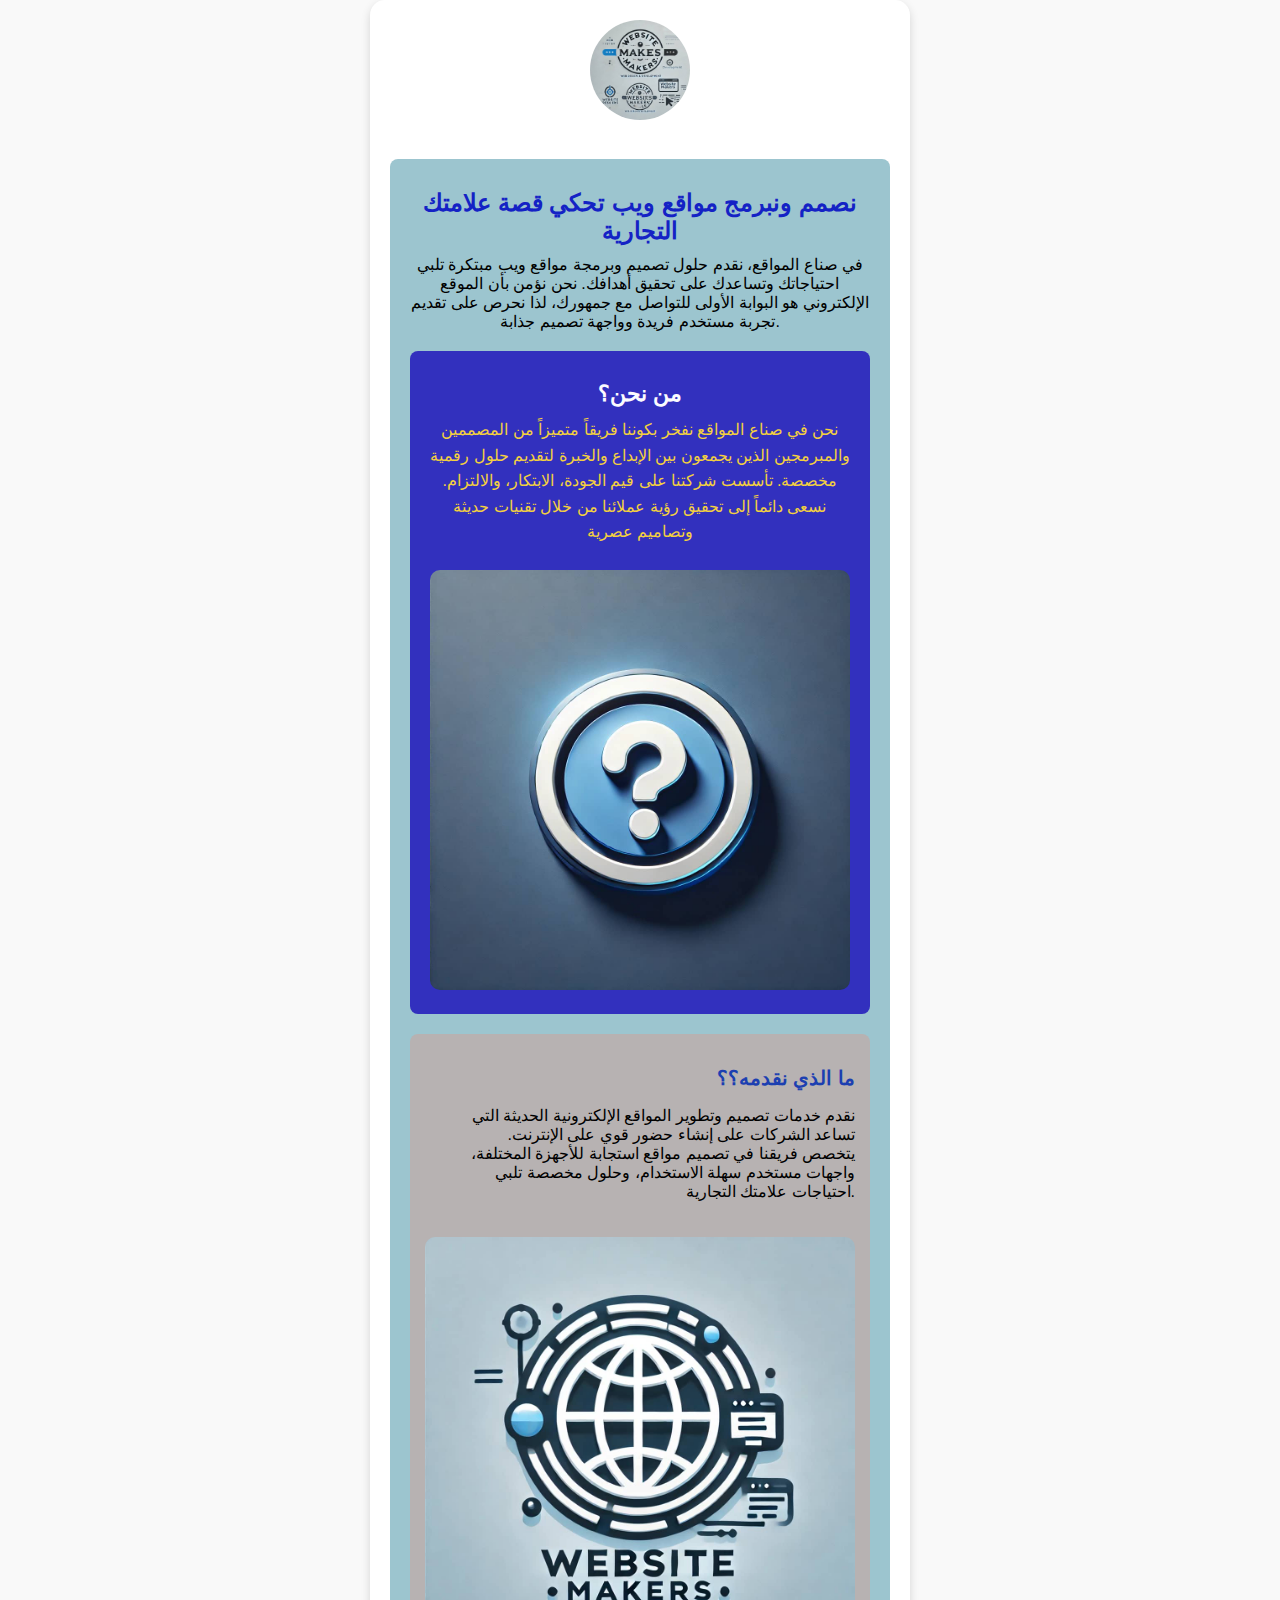
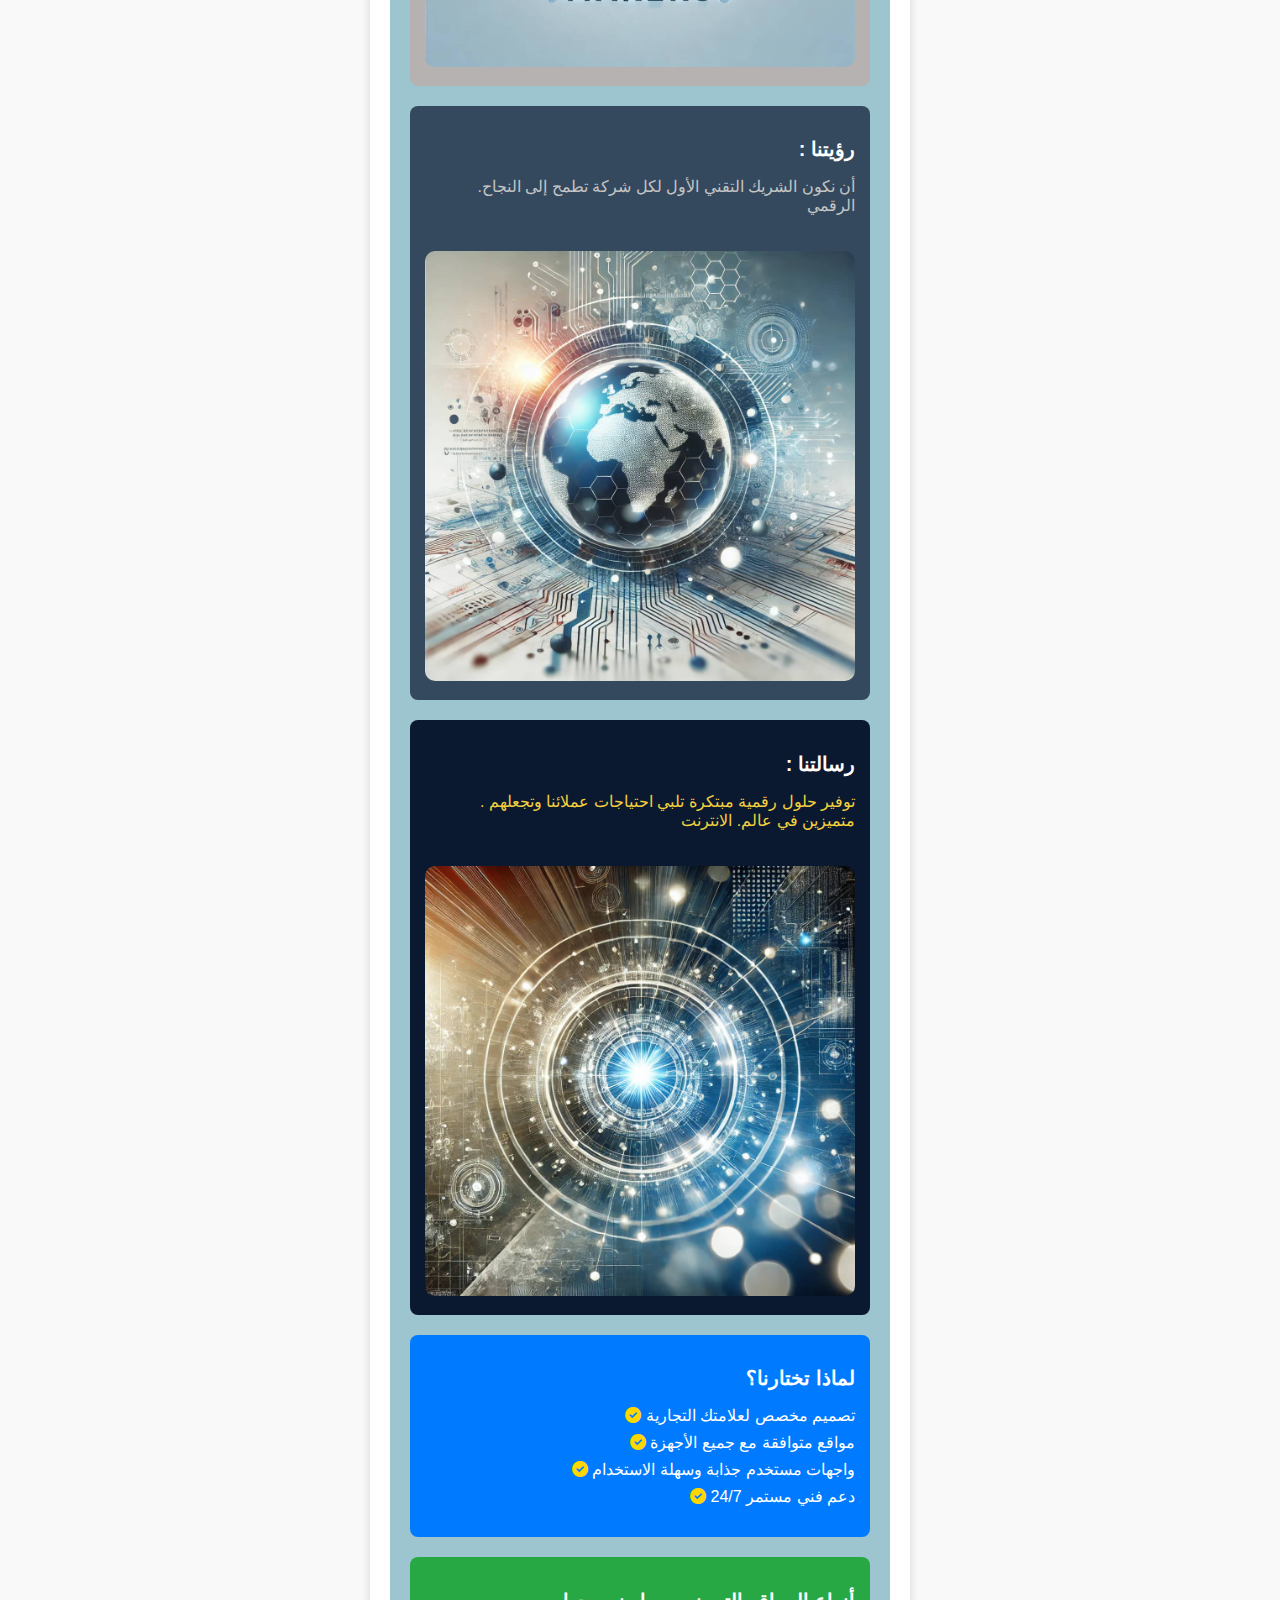
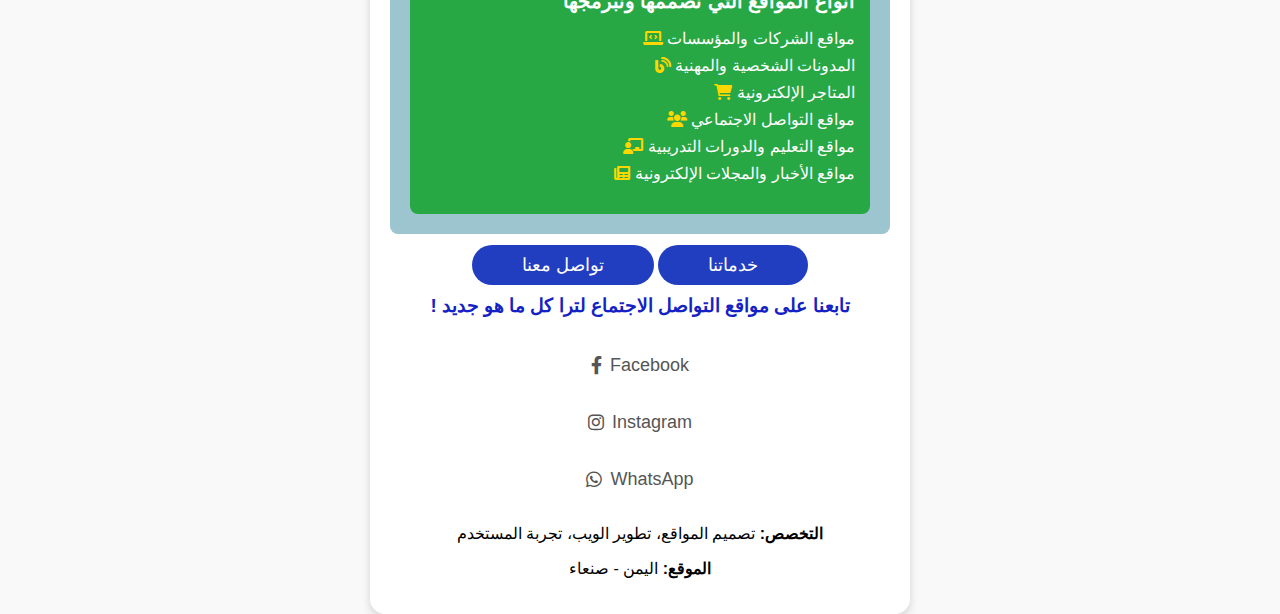
<file: index.html>
<!DOCTYPE html>
<html lang="en">
<head>
    <meta charset="UTF-8">
    <meta name="viewport" content="width=device-width, initial-scale=1.0">
    <title>Website Makers|ابتكار احث التقنيات لتصميم موقعك</title>
    <link rel="stylesheet" href="style.css">
    <link href="https://cdnjs.cloudflare.com/ajax/libs/font-awesome/6.0.0-beta3/css/all.min.css" rel="stylesheet">
</head>
<body>
    <div class="partner-card">
        <!-- صورة الشعار -->
        <div class="logo-container">
            <img src="company-logo.png" alt="Logo - صناع المواقع">
        </div>

        <!-- المعلومات -->
        <div class="company-description-container1">
        <div class="info-container">
            <h2>نصمم ونبرمج مواقع ويب تحكي قصة علامتك التجارية</h2>
            <p>
                في صناع المواقع، نقدم حلول تصميم وبرمجة مواقع ويب مبتكرة تلبي احتياجاتك وتساعدك على تحقيق أهدافك. نحن نؤمن بأن الموقع الإلكتروني هو البوابة الأولى للتواصل مع جمهورك، لذا نحرص على تقديم تجربة مستخدم فريدة وواجهة تصميم جذابة.
            </p>
            <div class="company-description-ser">
                <div class="company-ret">
                    <h2>من نحن؟</h2>
                    <p>نحن في صناع المواقع نفخر بكوننا فريقاً متميزاً من المصممين والمبرمجين الذين يجمعون بين الإبداع والخبرة لتقديم حلول رقمية مخصصة. تأسست شركتنا على قيم الجودة، الابتكار، والالتزام. نسعى دائماً إلى تحقيق رؤية عملائنا من خلال تقنيات حديثة وتصاميم عصرية</p>
                    <img src="rtt.jpg" alt="خدمات تصميم المواقع">
                </div>
            </div>
            
                
          
        <!-- ما نقدمه-->
        </div>
        <div class="sstm">
            <h2>ما الذي نقدمه؟؟</h2>
            <ul>
                <p>نقدم خدمات تصميم وتطوير المواقع الإلكترونية الحديثة التي تساعد الشركات على إنشاء حضور قوي على
                    الإنترنت. يتخصص فريقنا في تصميم مواقع استجابة للأجهزة المختلفة، واجهات مستخدم سهلة الاستخدام، وحلول مخصصة تلبي احتياجات علامتك التجارية.</p>
            </ul>
            <img src="services-image.jpg" alt="خدمات تصميم المواقع">
        </div>
        <!-- رؤيتنا-->
        <div class="wwe">
            <h2>: رؤيتنا </h2>
            <ul>
                <p>.أن نكون الشريك التقني الأول لكل شركة تطمح إلى النجاح الرقمي</p>
            </ul>
            <img src="ala.jpg" alt="خدمات تصميم المواقع">
        </div>
        <!-- رسالتنا-->
        <div class="wse">
            <h2>: رسالتنا </h2>
            <ul>
                <p>. توفير حلول رقمية مبتكرة تلبي احتياجات عملائنا وتجعلهم متميزين في عالم. الانترنت</p>
            </ul>
            <img src="settr.jpg" alt="خدمات تصميم المواقع">
        </div>
        
        <!-- قسم مميز -->
        <div class="features">
            <h2>لماذا تختارنا؟</h2>
            <ul>
                <li><i class="fas fa-check-circle"></i> تصميم مخصص لعلامتك التجارية</li>
                <li><i class="fas fa-check-circle"></i> مواقع متوافقة مع جميع الأجهزة</li>
                <li><i class="fas fa-check-circle"></i> واجهات مستخدم جذابة وسهلة الاستخدام</li>
                <li><i class="fas fa-check-circle"></i> دعم فني مستمر 24/7</li>
            </ul>
        </div>
         <!-- قسم أنواع المواقع -->
         <div class="website-types">
            <h2>أنواع المواقع التي نصممها ونبرمجها</h2>
            <ul>
                <li><i class="fas fa-laptop-code"></i> مواقع الشركات والمؤسسات</li>
                <li><i class="fas fa-blog"></i> المدونات الشخصية والمهنية</li>
                <li><i class="fas fa-shopping-cart"></i> المتاجر الإلكترونية</li>
                <li><i class="fas fa-users"></i> مواقع التواصل الاجتماعي</li>
                <li><i class="fas fa-chalkboard-teacher"></i> مواقع التعليم والدورات التدريبية</li>
                <li><i class="fas fa-newspaper"></i> مواقع الأخبار والمجلات الإلكترونية</li>
            </ul>
        </div>
        
        
        
        </div>
        <!-- عنوان الروابط الاجتماعية -->
        <div class="social-header">
            <a href="services.html" class="btn">خدماتنا</a> <!-- الرابط إلى صفحة الخدمات -->
            <a href="contact.html" class="contact-btn">تواصل معنا</a>
            <h3>! تابعنا على مواقع التواصل الاجتماع لترا كل ما هو جديد</h3>
            
        </div>


        <!-- الروابط الاجتماعية -->
        <div class="social-links">
            <a href="https://www.facebook.com/profile.php?id=100070565562581" target="_blank"><i class="fab fa-facebook-f"></i> Facebook</a>
            <a href="https://www.instagram.com/75ah99/profilecard/?igsh=ZnZrYXY3Ynl2Z3po" target="_blank"><i class="fab fa-instagram"></i> Instagram</a>
            <a href="https://wa.me/+967783407239" target="_blank"><i class="fab fa-whatsapp"></i> WhatsApp</a>
            </a>
        </div>
        <p><strong>التخصص:</strong> تصميم المواقع، تطوير الويب، تجربة المستخدم</p>
        <p><strong>الموقع:</strong> اليمن - صنعاء</p>
    </div>
</body>
</html>
</file>
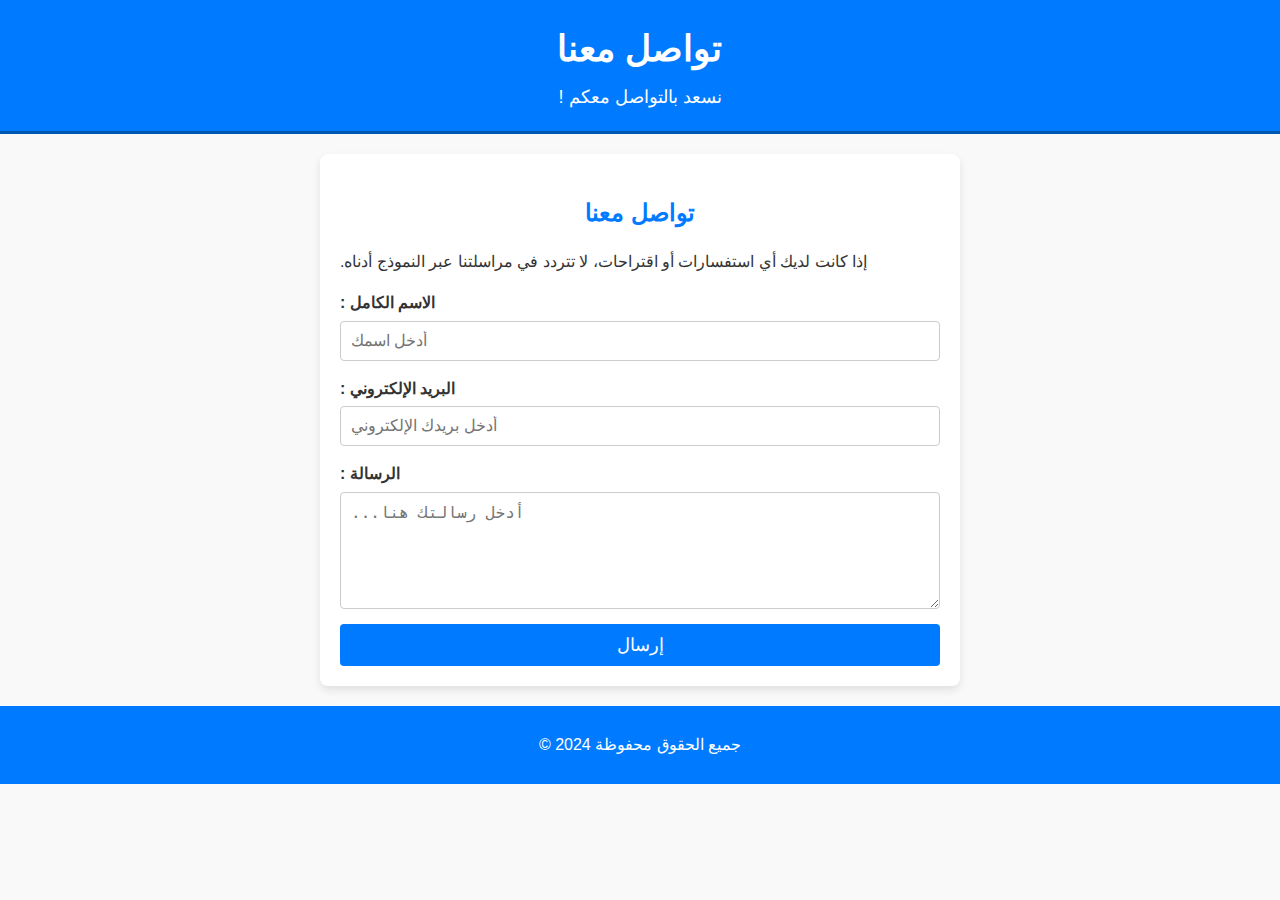
<file: contact.html>
<!DOCTYPE html>
<html lang="ar">
<head>
    <meta charset="UTF-8">
    <meta name="viewport" content="width=device-width, initial-scale=1.0">
    <title>تواصل معنا</title>
    <link rel="stylesheet" href="styles.css">
</head>
<body>
    <!-- العنوان الرئيسي -->
    <header class="contact-header">
        <div class="header-content">
            <h1>تواصل معنا</h1>
            <p>! نسعد بالتواصل معكم</p>
        </div>
    </header>

    <!-- محتوى الصفحة -->
    <main class="contact-content">
        <section>
            <h2>تواصل معنا</h2>
            <p>.إذا كانت لديك أي استفسارات أو اقتراحات، لا تتردد في مراسلتنا عبر النموذج أدناه</p>
        </section>
        <!-- نموذج الاتصال -->
        <form class="contact-form" action="send_message.php" method="POST">
            <label for="name">: الاسم الكامل</label>
            <input type="text" id="name" name="name" placeholder="أدخل اسمك" required>

            <label for="email">: البريد الإلكتروني</label>
            <input type="email" id="email" name="email" placeholder="أدخل بريدك الإلكتروني" required>

            <label for="message">: الرسالة</label>
            <textarea id="message" name="message" rows="5" placeholder="...أدخل رسالتك هنا" required></textarea>

            <button type="submit">إرسال</button>
        </form>
    </main>

    <!-- حقوق الملكية -->
    <footer class="footer">
        <p>© 2024 جميع الحقوق محفوظة</p>
    </footer>
</body>
</html>
</file>
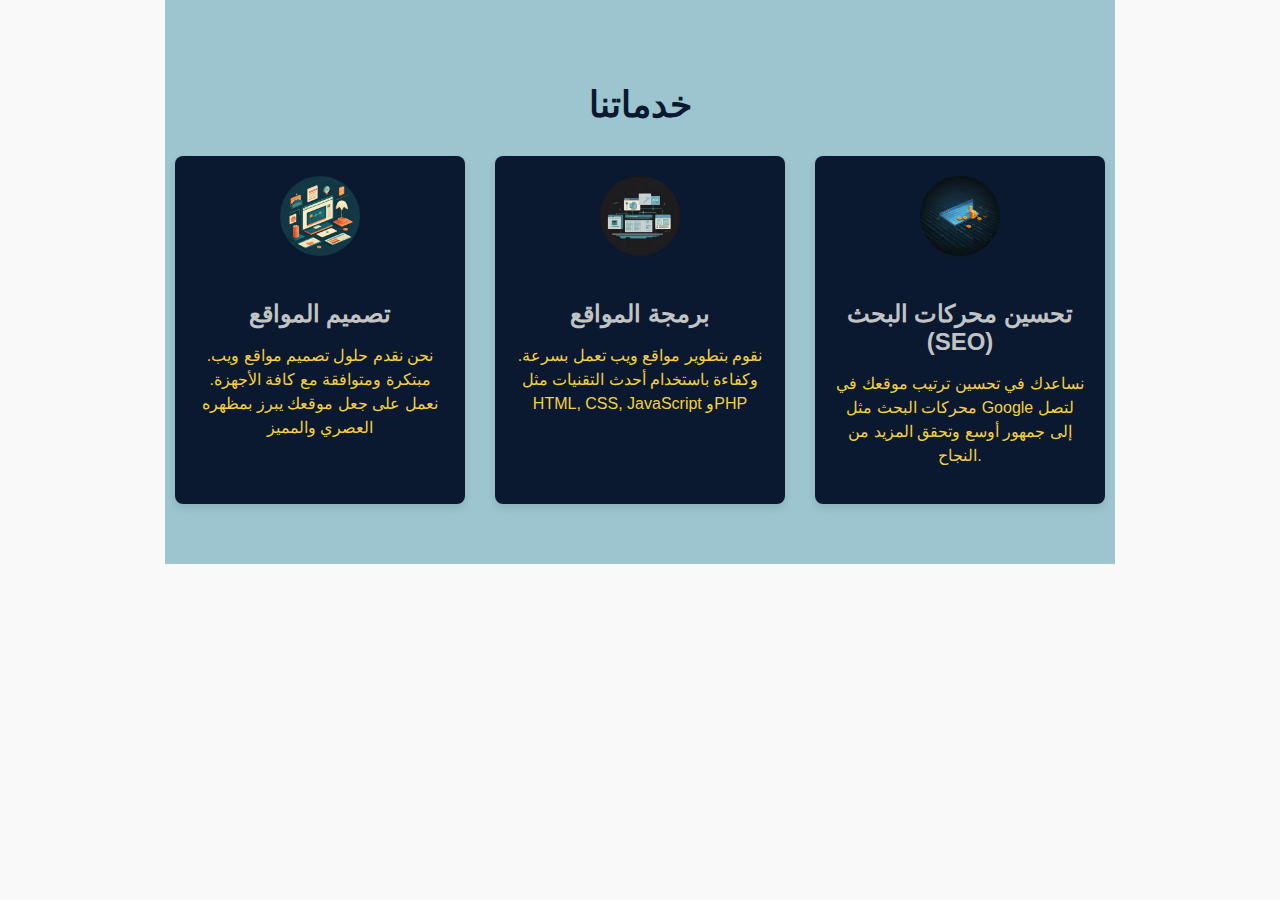
<file: services.html>
<!DOCTYPE html>
<html lang="ar">
<head>
    <meta charset="UTF-8">
    <meta name="viewport" content="width=device-width, initial-scale=1.0">
    <title>خدماتنا</title>
    <link rel="stylesheet" href="style.css">
</head>
<body>
    <section class="services">
        <h1>خدماتنا</h1>
        <div class="service-container">
            <div class="service">
                <img src="opr.png" alt="تصميم مواقع">
                <h2>تصميم المواقع</h2>
                <p>.نحن نقدم حلول تصميم مواقع ويب مبتكرة ومتوافقة مع كافة الأجهزة. نعمل على جعل موقعك يبرز بمظهره العصري والمميز</p>
            </div>
            <div class="service">
                <img src="oppo.png" alt="برمجة مواقع">
                <h2>برمجة المواقع</h2>
                <p>.نقوم بتطوير مواقع ويب تعمل بسرعة وكفاءة باستخدام أحدث التقنيات مثل HTML, CSS, JavaScript وPHP</p>
            </div>
            <div class="service">
                <img src="opt.png" alt="تحسين محركات البحث">
                <h2>تحسين محركات البحث (SEO)</h2>
                <p>نساعدك في تحسين ترتيب موقعك في محركات البحث مثل Google لتصل إلى جمهور أوسع وتحقق المزيد من النجاح.</p>
            </div>
        </div>
    </section>
</body>
</html>
</file>
<file: style.css>
body {
    font-family: Arial, sans-serif;
    background-color: #f9f9f9;
    display: flex;
    justify-content: center;
    align-items: center;
    margin: 0;
}

.partner-card {
    background: #fff;
    width: 500px;
    border-radius: 15px;
    box-shadow: 0 4px 10px rgba(0, 0, 0, 0.15);
    overflow: hidden;
    text-align: center;
    padding: 20px;
    transition: transform 0.3s ease, box-shadow 0.3s ease;
}

.partner-card:hover {
    transform: translateY(-10px);
    box-shadow: 0 8px 15px rgba(0, 0, 0, 0.25);
}

/* صورة الشعار */
.logo-container img {
    width: 100px;
    height: 100px;
    border-radius: 50%;
    margin-bottom: 15px;
}
.company-description-container1 {
    background-color: #9cc5cf;
    padding: 20px;
    margin-top: 20px;
    border-radius: 8px;
}

/* النصوص */
.info-container h2 {
    margin: 10px 0;
    color: #1422c5;
    
    
}

.info-container p {
    margin: 5px 0;
    color: #000000;
}
/*من نحن*/
.company-description-ser {
    background-color: #3230be;
    padding: 20px;
    margin-top: 20px;
    border-radius: 8px;
}

.company-ret h2 {
    font-size: 22px;
    margin-bottom: 10px;
    color: #fbfbff;
}

.company-ret p {
    color: #f4d03f;
    line-height: 1.6;
}

.company-ret img {
    width: 100%;
    margin-top: 20px;
    border-radius: 10px;
}
/* قالب الشرح داخل القالب الرئيسي */
.company-description-container {
    background-color: #b7b2b2;
    padding: 20px;
    margin-top: 20px;
    border-radius: 8px;
}

.company-description h2 {
    font-size: 22px;
    margin-bottom: 10px;
    color: #1422c5;
}

.company-description p {
    color: #000000;
    line-height: 1.6;
}

.company-description img {
    width: 100%;
    margin-top: 20px;
    border-radius: 10px;
}
/*ما الذي نقدمة*/
.sstm {
    background-color: #b7b2b2;
    padding: 15px;
    margin-top: 20px;
    border-radius: 8px;
    color: white;
    text-align: right;
}
.sstm h2 {
    font-size: 20px;
    margin-bottom: 10px;
    color: #1c3fb1;
}
.sstm ul p {
    list-style-type: none;
    padding: 0;
    color: #000000;
}
.sstm img{
    width: 100%;
    margin-top: 20px;
    border-radius: 10px;
}
/*رؤيتنا*/
.wwe {
    background-color: #34495e;
    padding: 15px;
    margin-top: 20px;
    border-radius: 8px;
    color: white;
    text-align: right;
}
.wwe h2 {
    font-size: 20px;
    margin-bottom: 10px;
    color: #ffffff;
}
.wwe ul p {
    list-style-type: none;
    padding: 0;
    color: #c4c5c6;
}
.wwe img{
    width: 100%;
    margin-top: 20px;
    border-radius: 10px;
}
/*رسالتنا*/
.wse {
    background-color: #0a192f;
    padding: 15px;
    margin-top: 20px;
    border-radius: 8px;
    color: white;
    text-align: right;
}
.wse h2 {
    font-size: 20px;
    margin-bottom: 10px;
    color: #fefefe;
}
.wse ul p {
    list-style-type: none;
    padding: 0;
    color: #f4d03f;
}
.wse img{
    width: 100%;
    margin-top: 20px;
    border-radius: 10px;
}

/* قسم مميز */
.features {
    background-color: #007bff;
    padding: 15px;
    margin-top: 20px;
    border-radius: 8px;
    color: white;
    text-align: right;
}

.features h2 {
    font-size: 20px;
    margin-bottom: 10px;
}

.features ul {
    list-style-type: none;
    padding: 0;
}

.features li {
    font-size: 16px;
    margin: 8px 0;
}

.features i {
    margin-left: 10px;
    color: #ffd700;
}
/* قسم أنواع المواقع */
.website-types {
    background-color: #28a745;
    padding: 15px;
    margin-top: 20px;
    border-radius: 8px;
    color: white;
    text-align: right;
}

.website-types h2 {
    font-size: 20px;
    margin-bottom: 10px;
}

.website-types ul {
    list-style-type: none;
    padding: 0;
}

.website-types li {
    font-size: 16px;
    margin: 8px 0;
}

.website-types i {
    margin-left: 10px;
    color: #ffd700;
}
body .btn {
    background-color: #213ec1;
    padding: 10px 50px;
    font-size: 18px;
    text-decoration: none;
    color: white;
    bottom: 20px;
    border-radius: 20px;
    transition: background-color 0.3s;
}

body .btn:hover {
    background-color: #e68a00;
}
body .contact-btn {
    background-color: #213ec1;
    padding: 10px 50px;
    font-size: 18px;
    text-decoration: none;
    color: white;
    bottom: 20px;
    border-radius: 20px;
    transition: background-color 0.3s;
}

body .contact-btn:hover {
    background-color: #e68a00;
}


/* عنوان الروابط الاجتماعية */
.social-header {
    margin-top: 20px;
    color: #1422c5;
}

/* الروابط الاجتماعية */
.social-links {
    display: flex;
    flex-direction: column;
    align-items: center;
    margin-top: 20px;
}

.social-links a {
    text-decoration: none;
    font-size: 18px;
    color: #555;
    margin: 8px 0;
    padding: 10px;
    border-radius: 5px;
    transition: background-color 0.3s ease, color 0.3s ease;
    display: flex;
    align-items: center;
    width: 80%;
    justify-content: center;
}

.social-links a:hover {
    background-color: #007bff;
    color: white;
}

.social-links i {
    margin-right: 8px;
    font-size: 20px;
}


/* تصميم صفحة الخدمات */
.services {
    text-align: center;
    padding: 60px 10px;
    background-color: #9cc5cf;
}

.services h1 {
    color: #0a192f;
    font-size: 36px;
    margin-bottom: 30px;
}

/* حاوية الخدمات */
.service-container {
    display: flex;
    color: #5582b2;
    justify-content: center;
    gap: 30px;
    flex-wrap: wrap;
}

/* تصميم الخدمة */
.service {
    background-color: #0a192f;
    border-radius: 8px;
    padding: 20px;
    width: 250px;
    box-shadow: 0 4px 8px rgba(0, 0, 0, 0.1);
    transition: transform 0.3s ease;
}

.service:hover {
    transform: translateY(-10px);
}

.service img {
    width: 80px;
    height: 80px;
    border-radius: 50%;
    margin-bottom: 20px;
}

.service h2 {
    color: #c1c3c5;
    font-size: 24px;
    margin-bottom: 15px;
}

.service p {
    color: #f4d03f;
    font-size: 16px;
    line-height: 1.5;
}

/* إضافة استجابة للهواتف */
@media (max-width: 768px) {
    .service-container {
        flex-direction: column;
        align-items: center;
    }
}
</file>
<file: styles.css>
/* إعدادات عامة */
body {
    font-family: Arial, sans-serif;
    margin: 0;
    padding: 0;
    line-height: 1.6;
    color: #333;
    background-color: #f9f9f9;
}

/* العنوان الرئيسي */
.contact-header {
    text-align: center;
    background-color: #007BFF;
    color: #fff;
    padding: 20px;
    border-bottom: 3px solid #0056b3;
}

.contact-header h1 {
    margin: 0;
    font-size: 36px;
}

.contact-header p {
    margin: 5px 0 0;
    font-size: 18px;
}

/* محتوى الصفحة */
.contact-content {
    padding: 20px;
    max-width: 600px;
    margin: 20px auto;
    background: #fff;
    border-radius: 8px;
    box-shadow: 0 4px 8px rgba(0, 0, 0, 0.1);
}

/* العناوين داخل المحتوى */
.contact-content h2 {
    text-align: center;
    margin-bottom: 10px;
    color: #007BFF;
}

/* نموذج الاتصال */
.contact-form {
    display: flex;
    flex-direction: column;
}

.contact-form label {
    margin-bottom: 5px;
    font-weight: bold;
}

.contact-form input,
.contact-form textarea {
    margin-bottom: 15px;
    padding: 10px;
    border: 1px solid #ccc;
    border-radius: 4px;
    font-size: 16px;
}

.contact-form button {
    background-color: #007BFF;
    color: #fff;
    border: none;
    padding: 10px;
    font-size: 18px;
    border-radius: 4px;
    cursor: pointer;
    transition: background-color 0.3s;
}

.contact-form button:hover {
    background-color: #0056b3;
}

/* الفوتر */
.footer {
    text-align: center;
    padding: 10px;
    background-color: #007BFF;
    color: #fff;
    margin-top: 20px;
}
</file>
